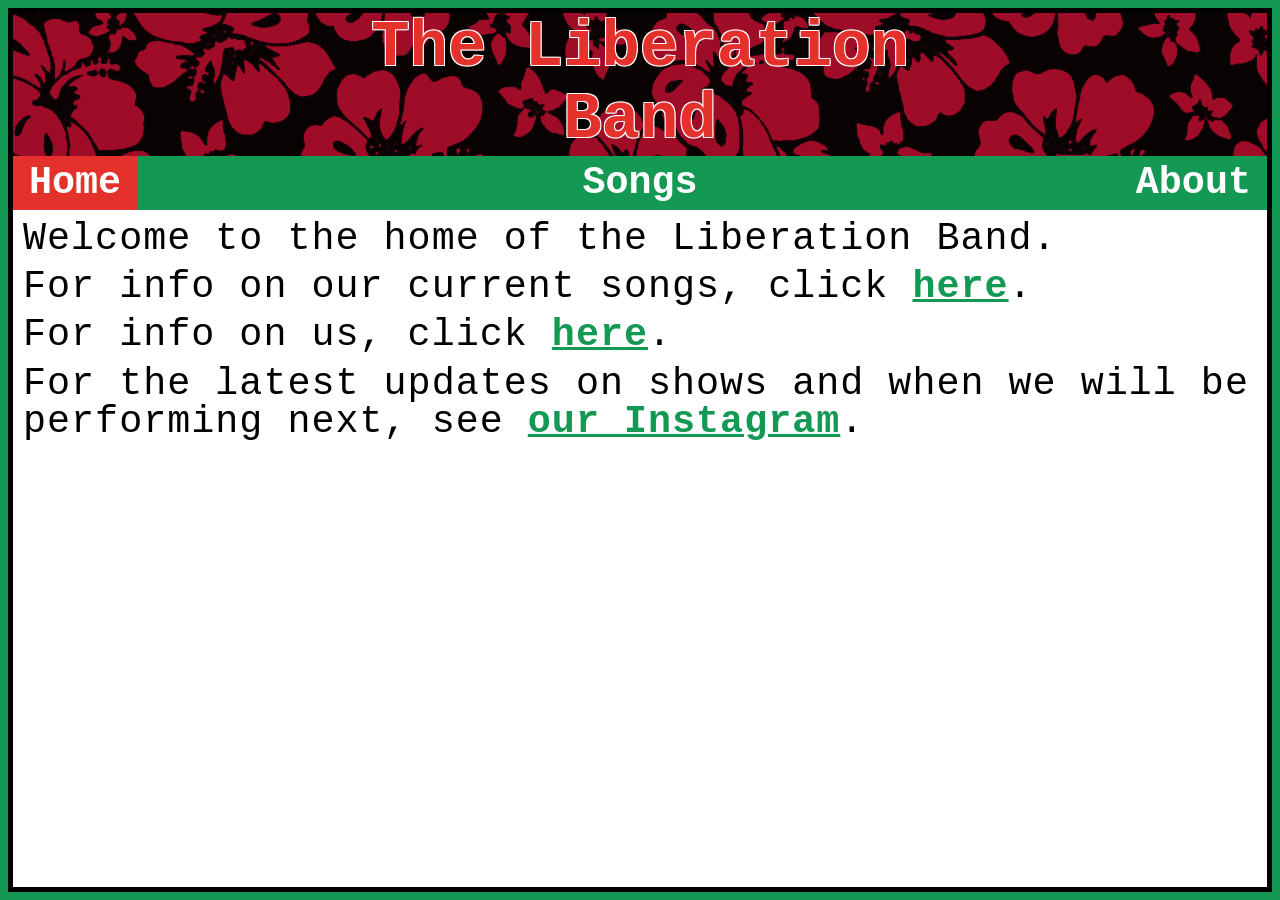
<file: index.html>
<html lang="en">
  <head>
    <meta name="viewport" content="width=device-width, initial-scale=1.0">
    <title>The Liberation Band</title>
    <link href="styles/style.css" rel="stylesheet" type="text/css">
  </head>
  <body>
    <div class="top-container">
      <img id="bannerImg" src="images/banner2.png" alt="banner image" width="100%;">
      <div class="centered"><b>The Liberation Band</b></div>
    </div>
     <div class="topnav">
      <a class="active" href="index.html">Home</a>
      <div class="topnav-centered">
        <a href="songs.html">Songs</a>
      </div>
      <div class="topnav-right">
        <a href="about.html">About</a>
      </div>
    </div>
      <p>Welcome to the home of the Liberation Band.</p>
      <p>For info on our current songs, click <a href="songs.html">here</a>.</p>
      <p>For info on us, click <a href="about.html">here</a>.</p>
      <p>For the latest updates on shows and when we will be performing next, see <a href="https://www.instagram.com/theliberationband/">our Instagram</a>.</p>
  </body>
</html>
</file>
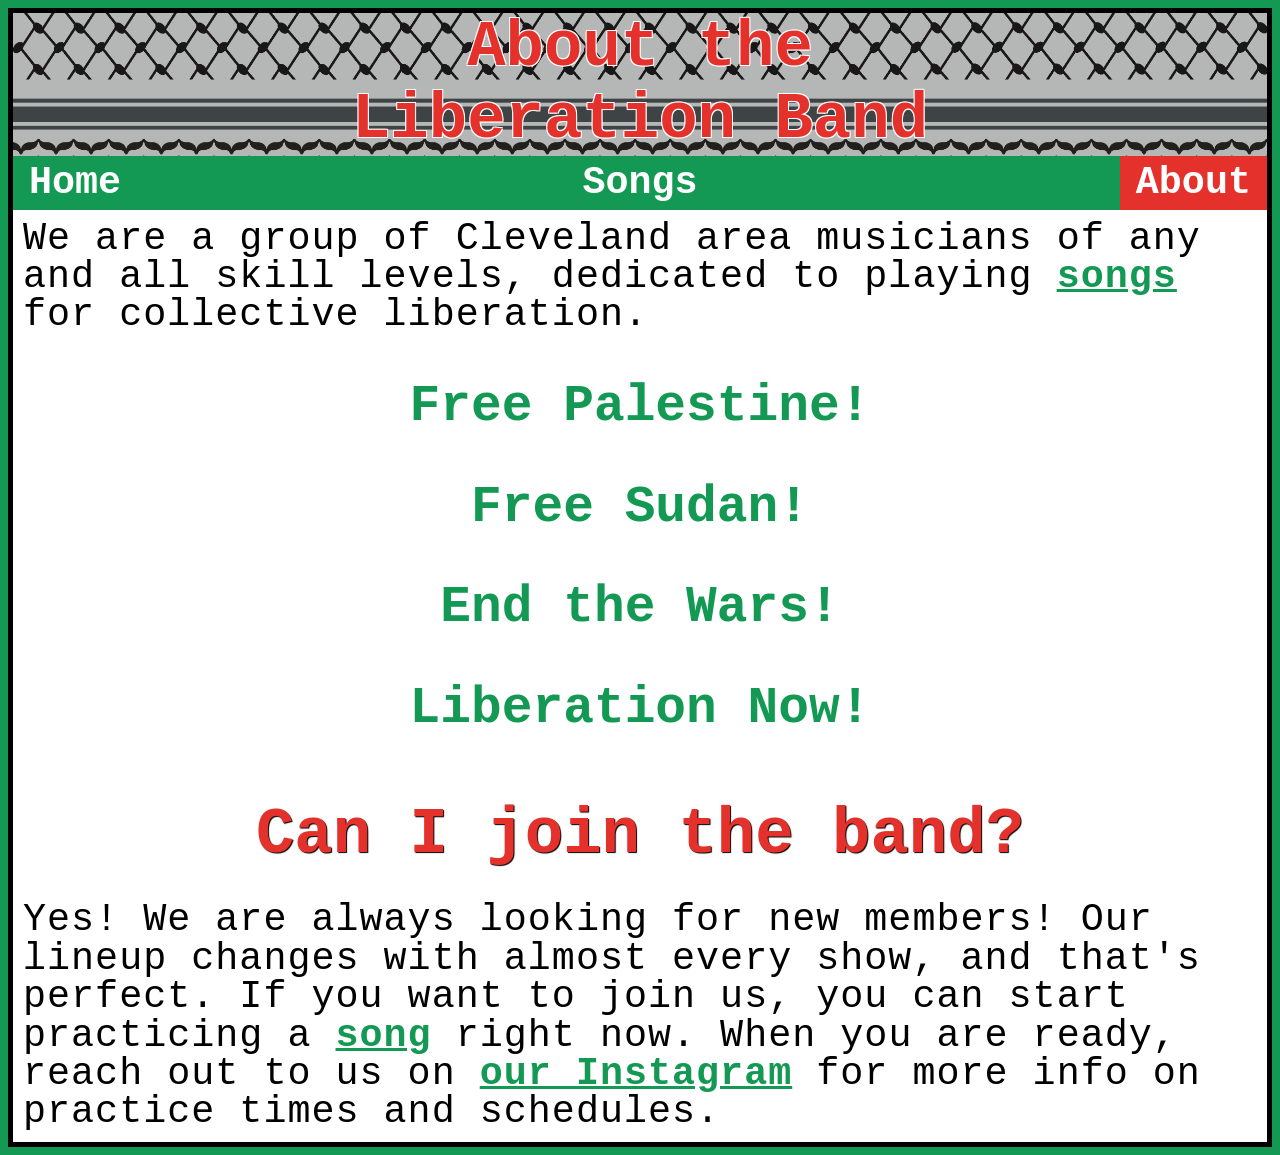
<file: about.html>
<html lang="en">
  <head>
    <meta name="viewport" content="width=device-width, initial-scale=1.0">
    <title>About the Liberation Band</title>
    <link href="styles/style.css" rel="stylesheet" type="text/css">
  </head>
  <body>
    <div class="top-container">
      <img id="bannerImg" src="images/banner3.png" alt="banner image" style="width:100%;">
      <div class="centered"><b>About the Liberation Band</b></div>
    </div>
     <div class="topnav">
      <a href="index.html">Home</a>
      <div class="topnav-centered">
        <a href="songs.html">Songs</a>
      </div>
      <div class="topnav-right">
        <a class="active" href="about.html">About</a>
      </div>
    </div>
      <p>We are a group of Cleveland area musicians of any and all skill levels, dedicated to playing <a href="songs.html">songs</a> for collective liberation.</p>
    <h2>Free Palestine!</h2>
    <h2>Free Sudan!</h2>
    <h2>End the Wars!</h2>
    <h2>Liberation Now!</h2>
    <h1>Can I join the band?</h1>
      <p>Yes! We are always looking for new members! Our lineup changes with almost every show, and that's perfect. If you want to join us, you can start practicing a <a href="songs.html">song</a> right now. When you are ready, reach out to us on <a href="https://www.instagram.com/theliberationband/">our Instagram</a> for more info on practice times and schedules.
  </body>
</html>
</file>
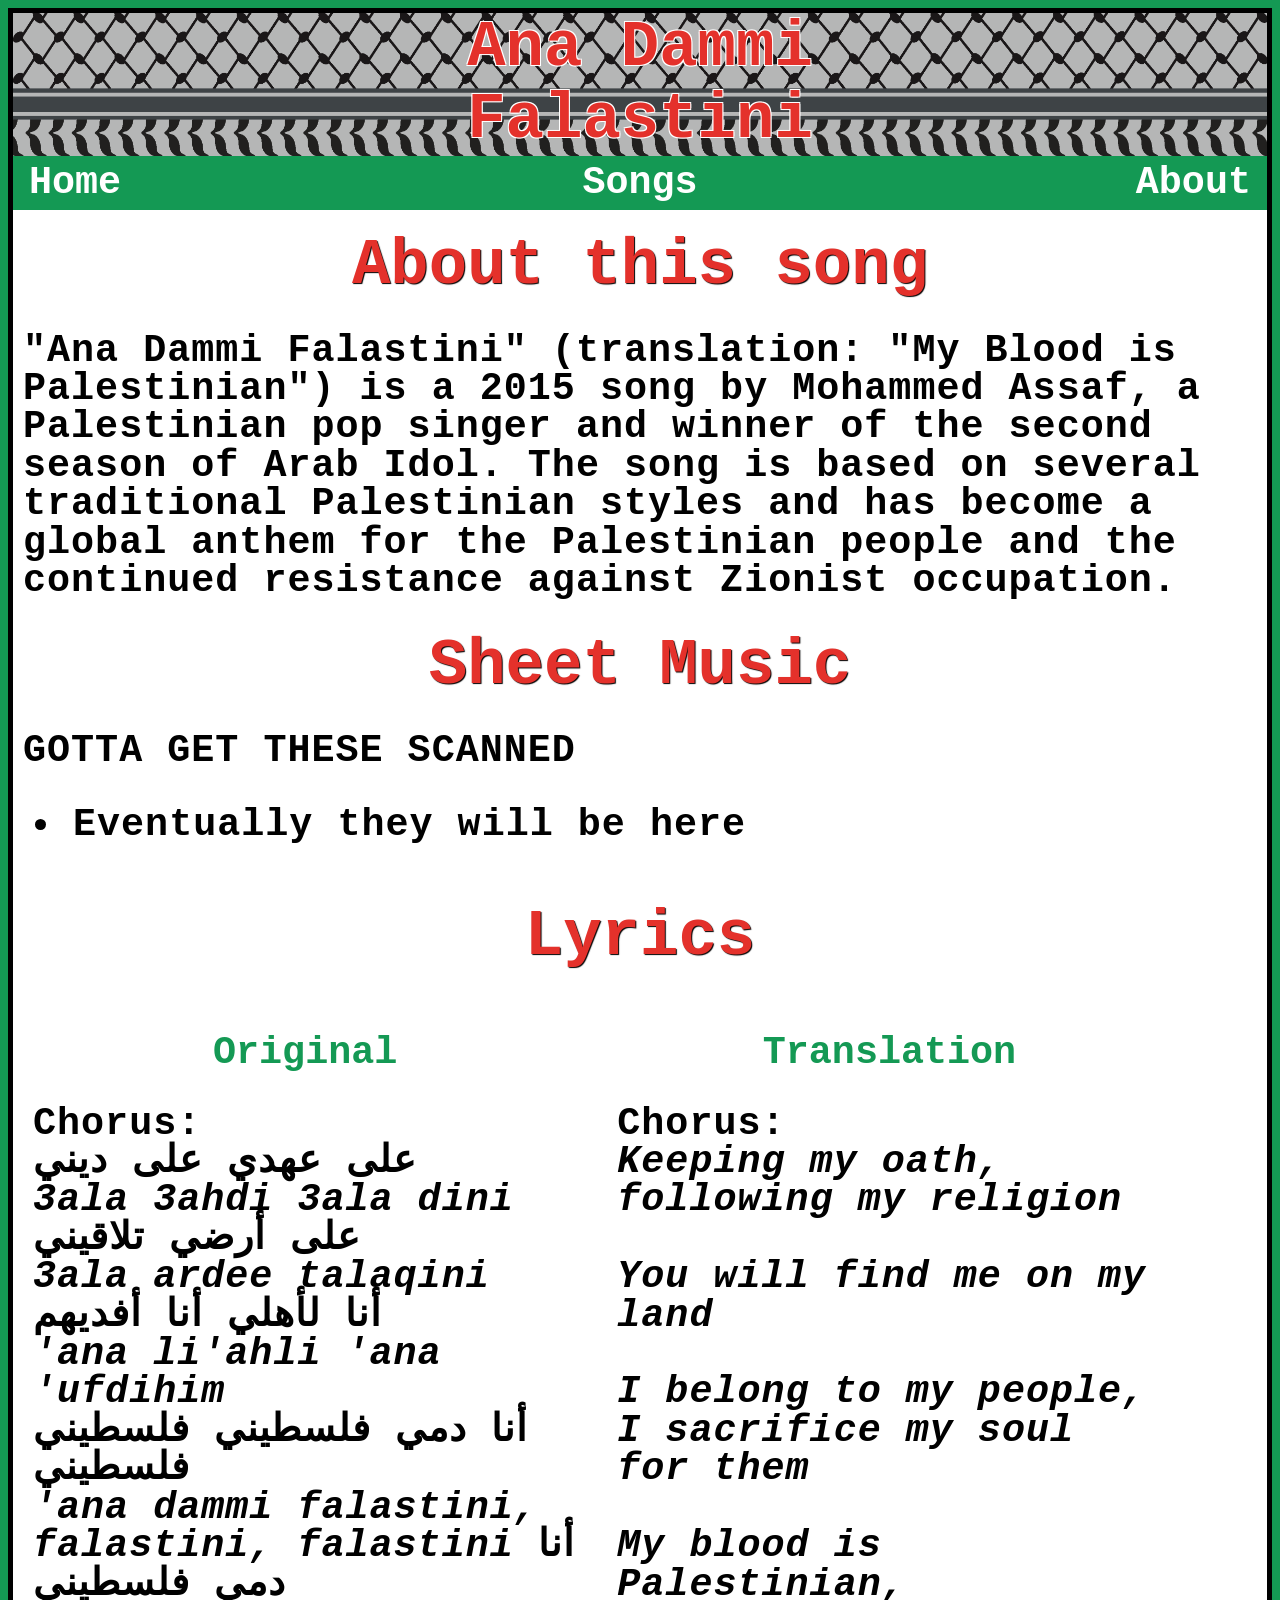
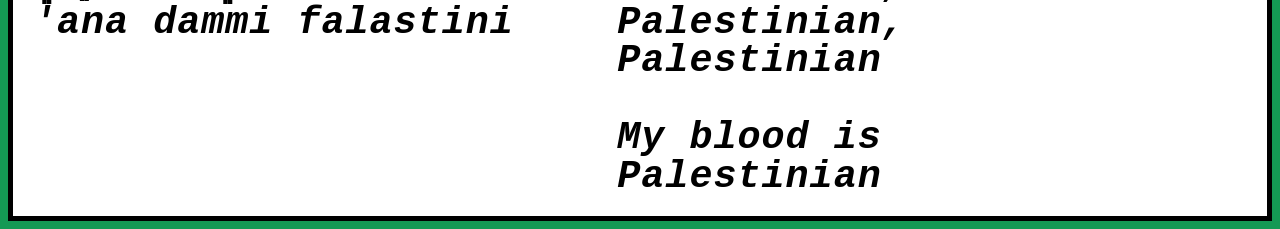
<file: ana_dammi_falastini.html>
<html lang="en">
  <head>
    <meta name="viewport" content="width=device-width, initial-scale=1.0">
    <title>Ana Dammi Falastini</title>
    <link href="styles/style.css" rel="stylesheet" type="text/css">
  </head> 
  <body>
    <div class="top-container">
      <img id="bannerImg" src="images/banner1.png" alt="banner image" width="100%;">
      <div class="centered"><b>Ana Dammi Falastini</b></div>
    </div>
    <div class="topnav" style="position: sticky;">
      <a href="index.html">Home</a>
      <div class="topnav-centered">
        <a href="songs.html">Songs</a>
      </div>
      <div class="topnav-right">
        <a href="about.html">About</a>
      </div>
    </div>
    <h1>About this song</h1>
    <p><b>"Ana Dammi Falastini" (translation: "My Blood is Palestinian") is a 2015 song by Mohammed Assaf, a Palestinian pop singer and winner of the second season of Arab Idol. The song is based on several traditional Palestinian styles and has become a global anthem for the Palestinian people and the continued resistance against Zionist occupation.</p>
    <h1>Sheet Music</h1>
    <p>GOTTA GET THESE SCANNED</a></p>
    <ul>
      <li>Eventually they will be here</li>
    </ul>
    <h1>Lyrics</h1>
    <div class="row">
      <div class="column" style="background-color:#FFFFFF;">
        <h2 style="font-size:3vw; line-height: 1">Original</h2>
        <p style="font-size:3vw; line-height: 1"><b>Chorus:</b><br>
        على عهدي على ديني<br>
        <i>3ala 3ahdi 3ala dini</i><br>
        على أرضي تلاقيني<br>
        <i>3ala ardee talaqini</i><br>
        أنا لأهلي أنا أفديهم<br>
        <i>'ana li'ahli 'ana 'ufdihim</i><br> 
        أنا دمي فلسطيني فلسطيني فلسطيني<br>
        <i>'ana dammi falastini, falastini, falastini</i>
        أنا دمي فلسطيني<br>
        <i>'ana dammi falastini</i>
        </p>
      </div>
      <div class="column" style="background-color:#FFFFFF;">
        <h2 style="font-size:3vw; line-height: 1">Translation</h2>
        <p style="font-size:3vw; line-height: 1"><b>Chorus:</b><br>
        <i>Keeping my oath, following my religion<br>
        <br>
        You will find me on my land<br>
        <br>
        I belong to my people, I sacrifice my soul for them<br>
        <br>
        My blood is Palestinian, Palestinian, Palestinian<br>
        <br>
        My blood is Palestinian<br>
        </p>
      </div>
    </div>
  </body>
</html>
</file>
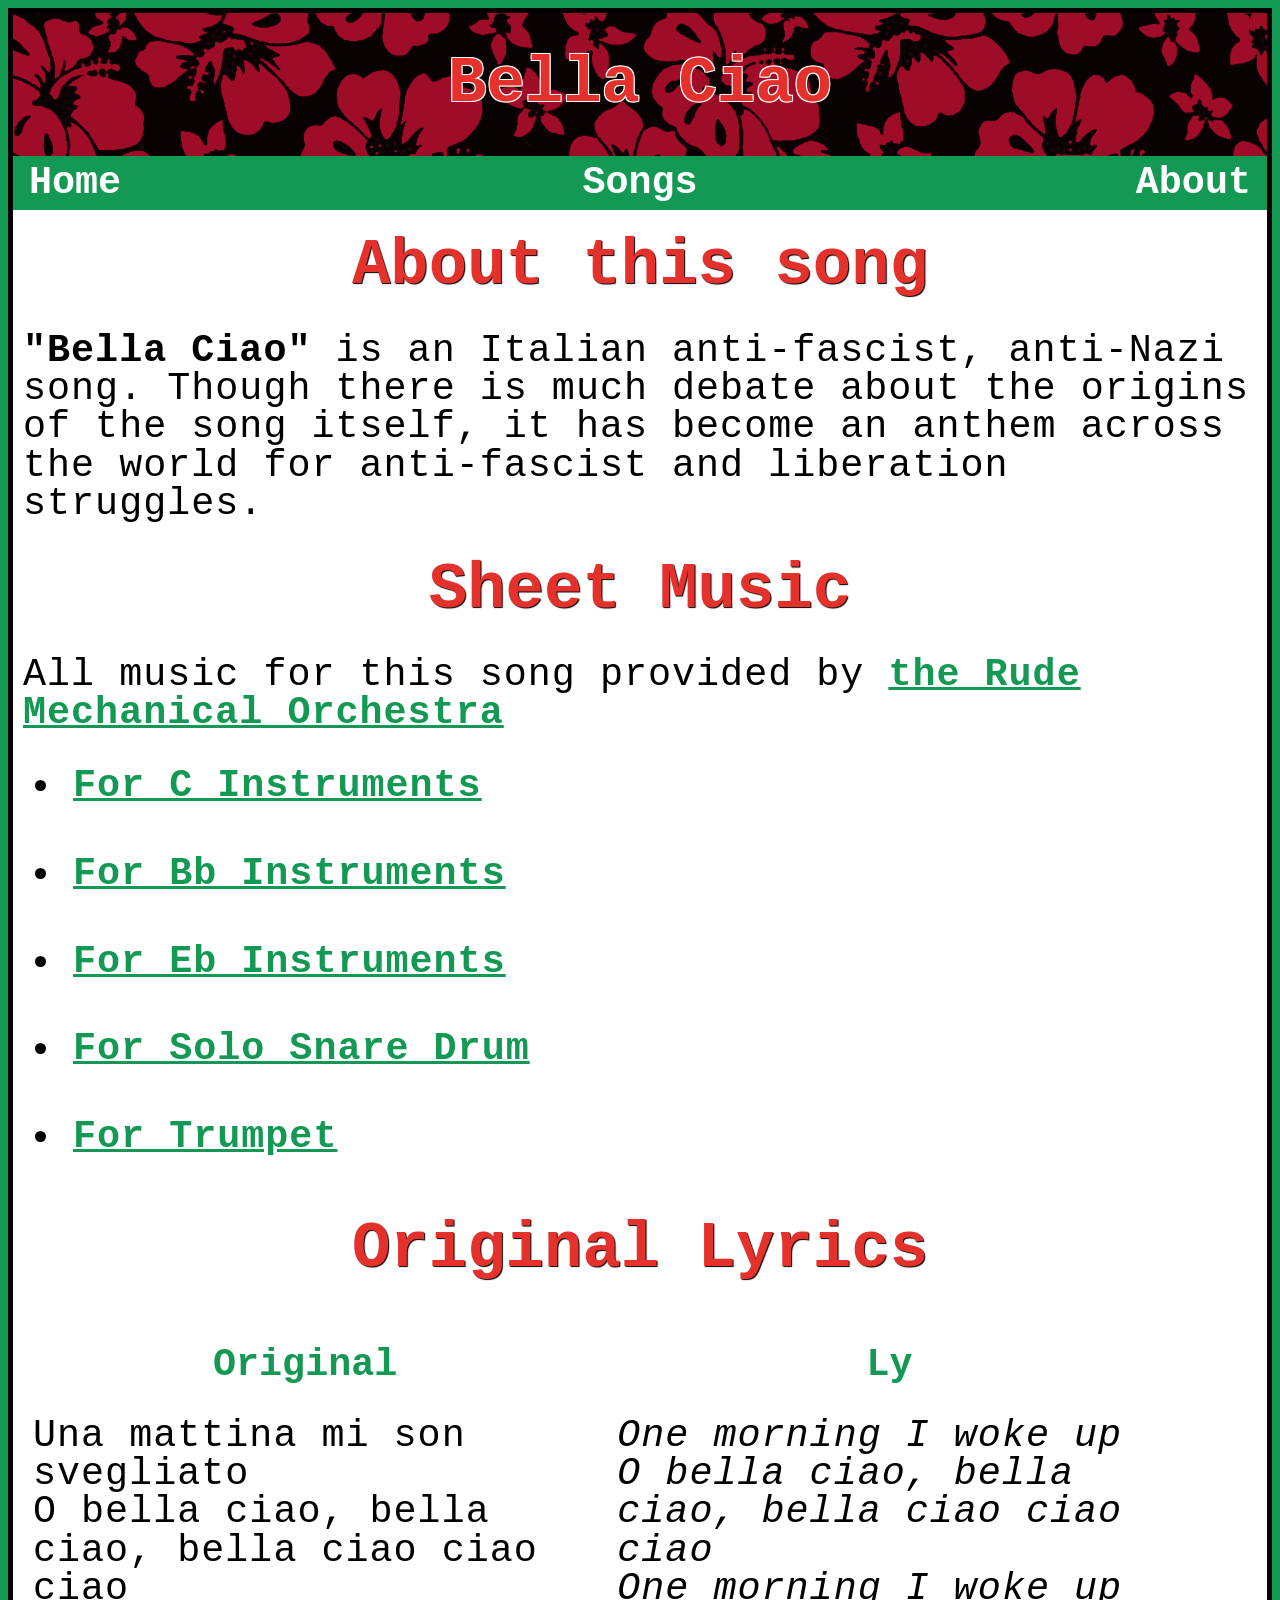
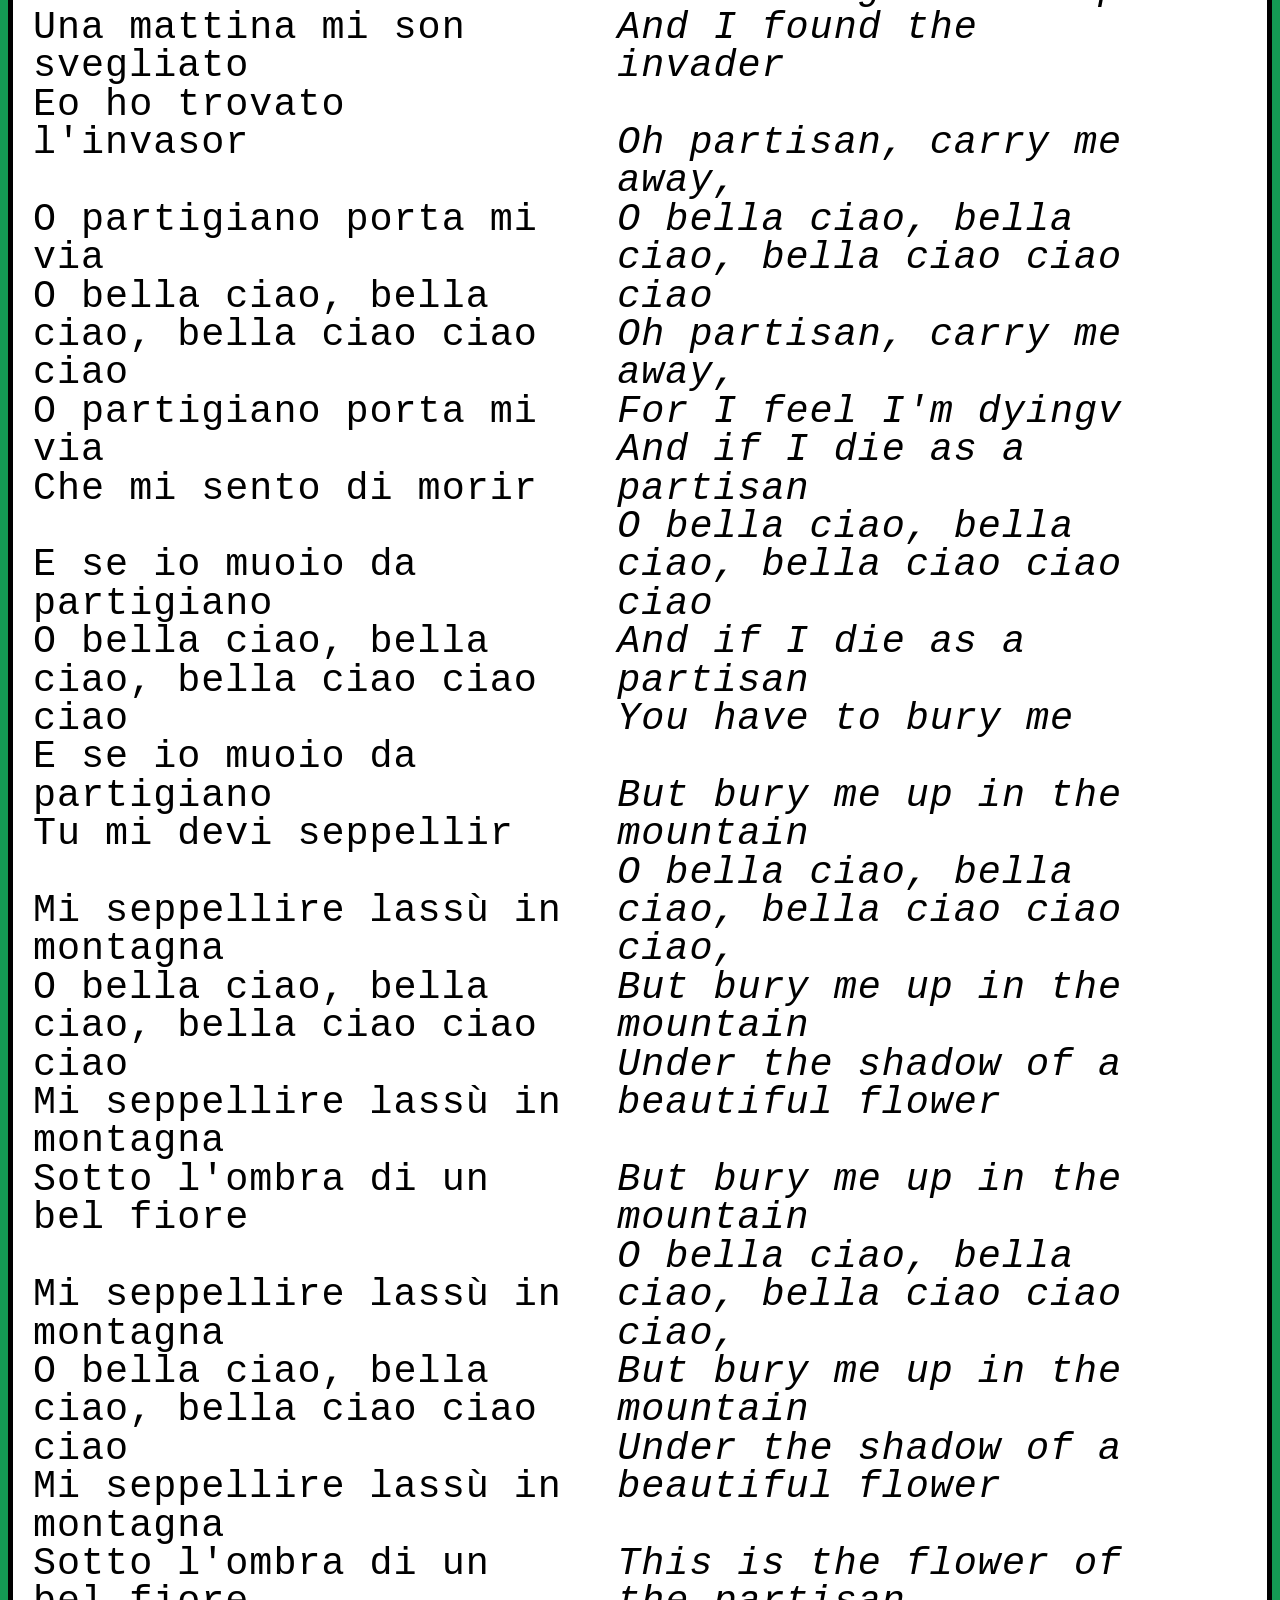
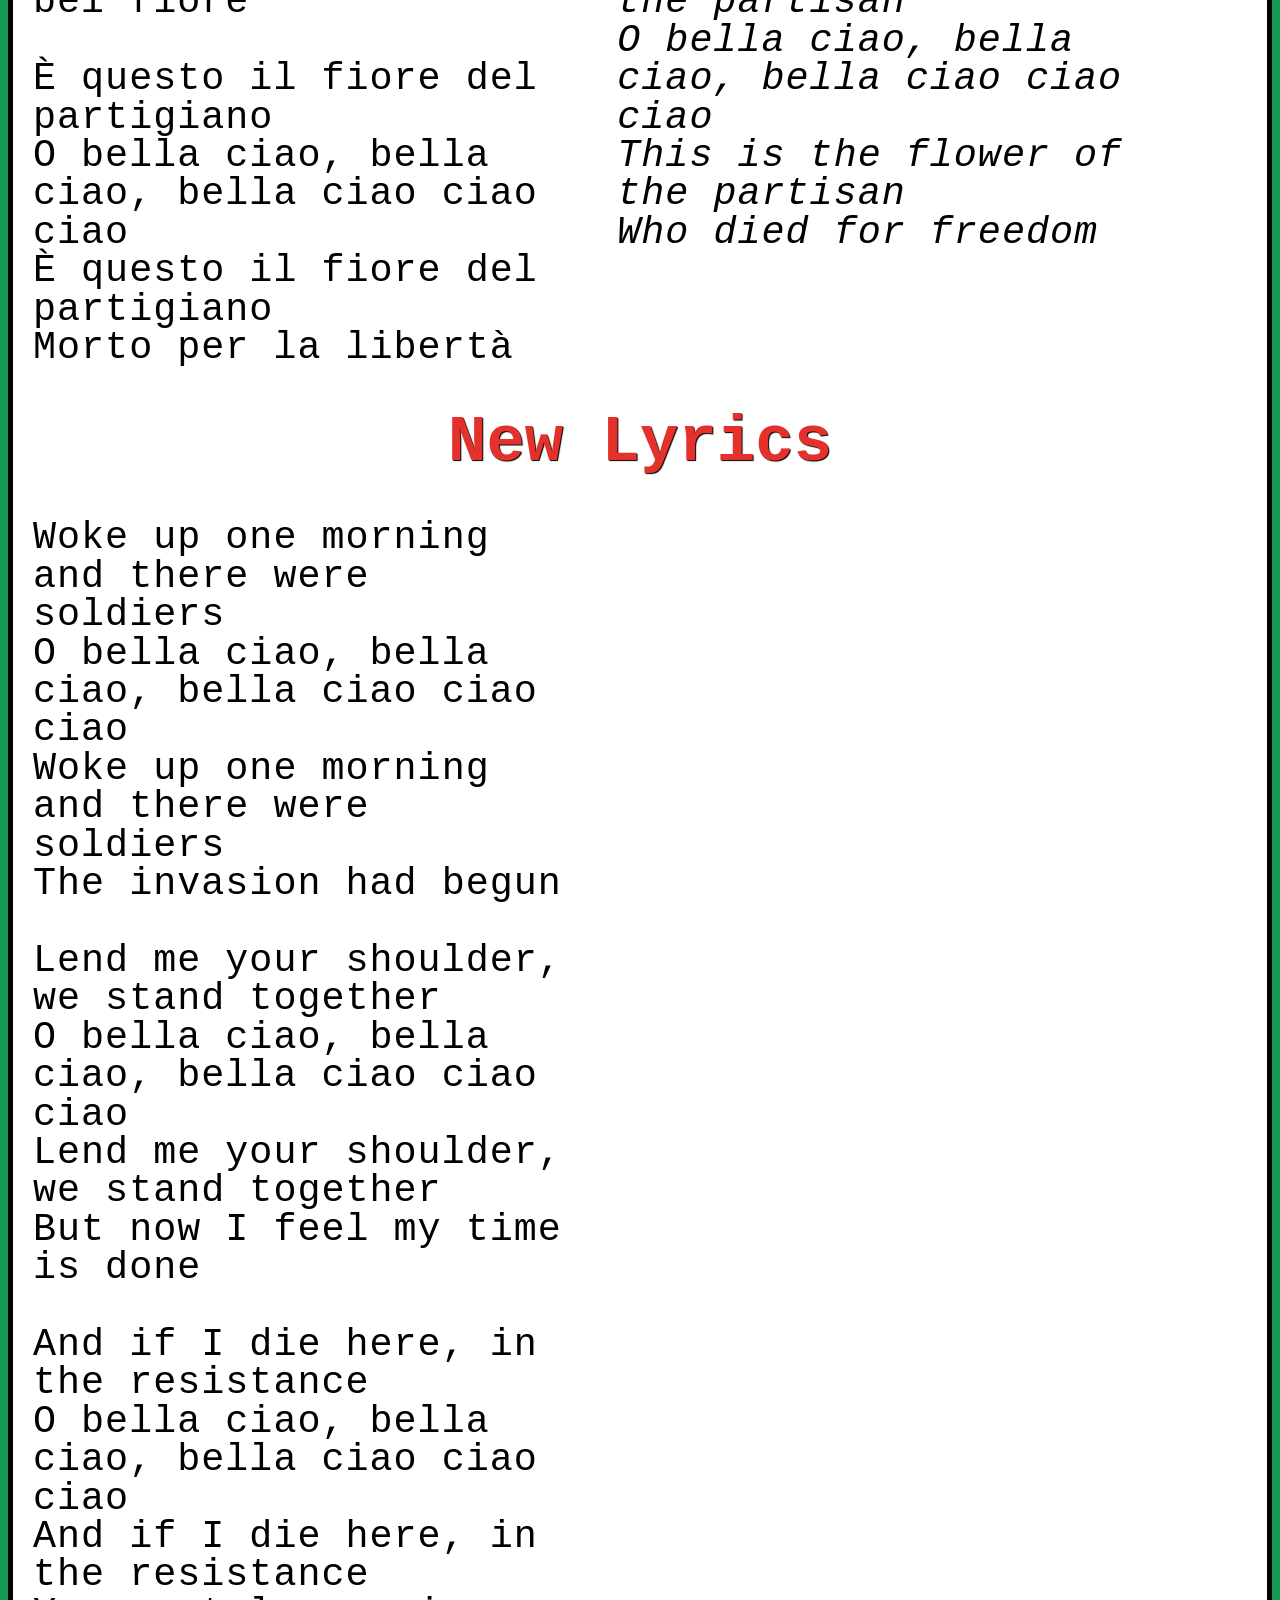
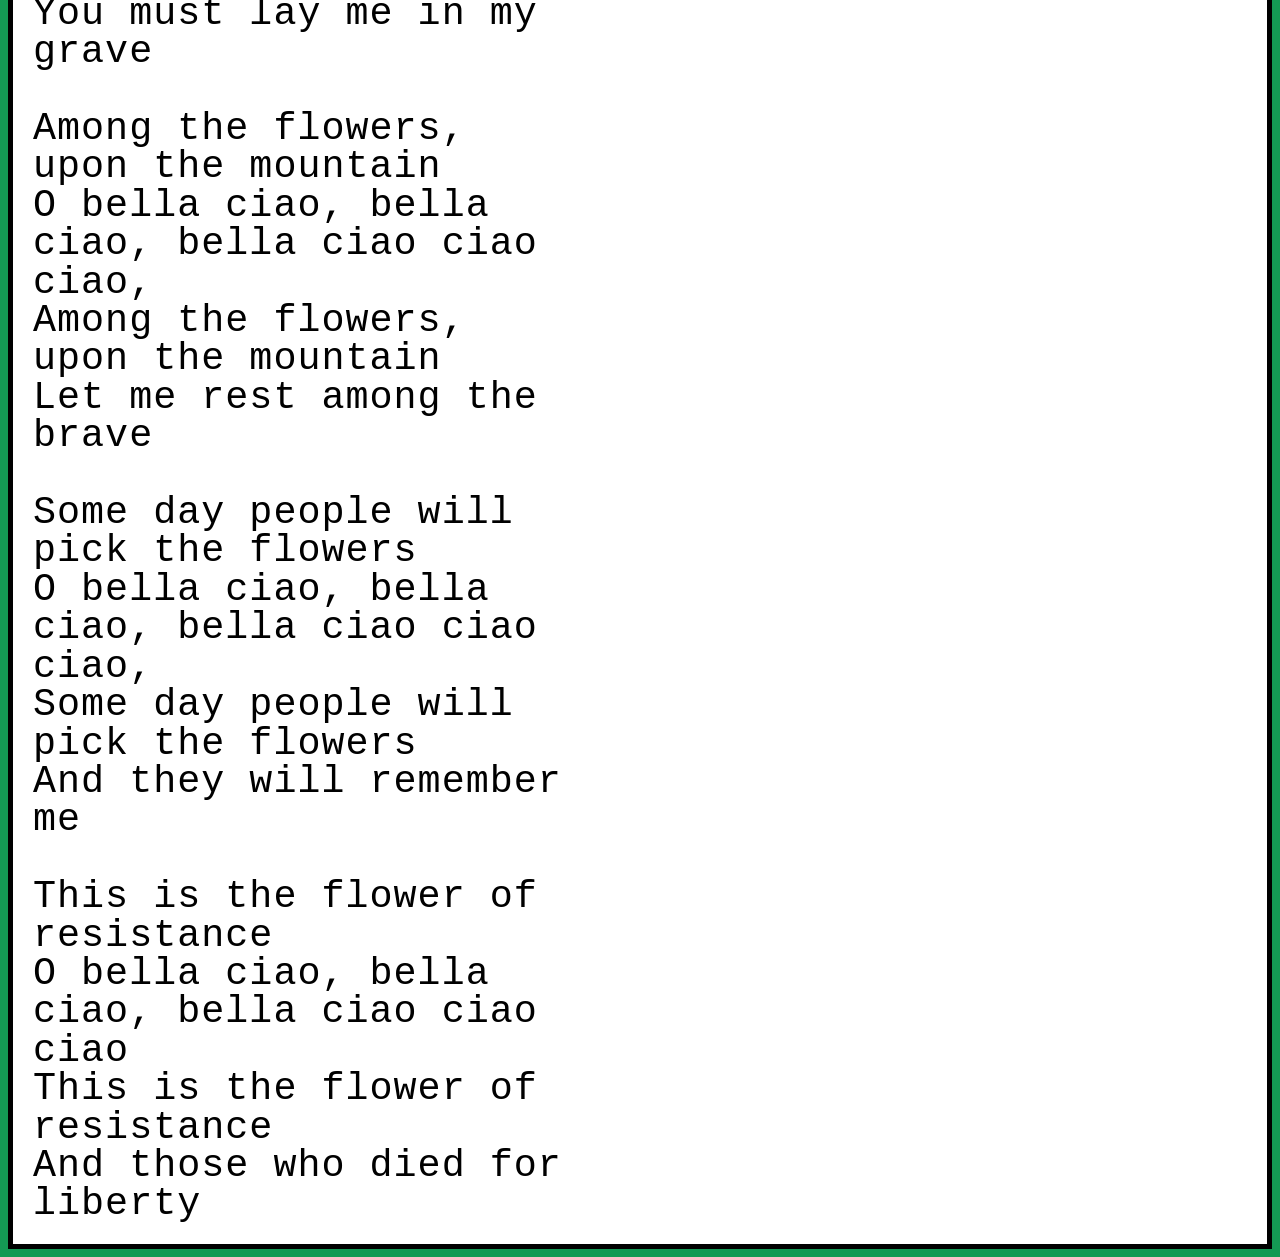
<file: bella_ciao.html>
<html lang="en">
  <head>
    <meta name="viewport" content="width=device-width, initial-scale=1.0">
    <title>Bella Ciao</title>
    <link href="styles/style.css" rel="stylesheet" type="text/css">
  </head> 
  <body>
    <div class="top-container">
      <img id="bannerImg" src="images/banner2.png" alt="banner image" width="100%;">
      <div class="centered"><b>Bella Ciao</b></div>
    </div>
    <div class="topnav">
      <a href="index.html">Home</a>
      <div class="topnav-centered">
        <a href="songs.html">Songs</a>
      </div>
      <div class="topnav-right">
        <a href="about.html">About</a>
      </div>
    </div>
    <h1>About this song</h1>
    <p><b>"Bella Ciao"</b> is an Italian anti-fascist, anti-Nazi song. Though there is much debate about the origins of the song itself, it has become an anthem across the world for anti-fascist and liberation struggles.</p>
    <h1>Sheet Music</h1>
    <p>All music for this song provided by <a href="https://rudemechanicalorchestra.org/music/bella-ciao/"> the Rude Mechanical Orchestra</a></p>
    <ul>
      <li><a href="songs/bellac.pdf">For C Instruments</a></li>
      <li><a href="songs/bellabb.pdf">For Bb Instruments</a></li>
      <li><a href="songs/bellaeb.pdf">For Eb Instruments</a></li>
      <li><a href="songs/bellasnaresolo.pdf">For Solo Snare Drum</a></li>
      <li><a href="songs/bctrudm.pdf">For Trumpet</a></li>
    </ul>
    <h1>Original Lyrics</h1>
    <div class="row">
      <div class="column" style="background-color:#FFFFFF;">
        <h2 style="font-size:3vw; line-height: 1">Original</h2>
        <p style="font-size:3vw; line-height: 1">Una mattina mi son svegliato<br>
          O bella ciao, bella ciao, bella ciao ciao ciao<br>
          Una mattina mi son svegliato<br>
          Eo ho trovato l'invasor<br>
          <br>
          O partigiano porta mi via<br>
          O bella ciao, bella ciao, bella ciao ciao ciao<br>
          O partigiano porta mi via<br>
          Che mi sento di morir<br>
          <br>
          E se io muoio da partigiano<br>
          O bella ciao, bella ciao, bella ciao ciao ciao<br>
          E se io muoio da partigiano<br>
          Tu mi devi seppellir<br>
          <br>
          Mi seppellire lassù in montagna<br>
          O bella ciao, bella ciao, bella ciao ciao ciao<br>
          Mi seppellire lassù in montagna<br>
          Sotto l'ombra di un bel fiore<br>
          <br>
          Mi seppellire lassù in montagna<br>
          O bella ciao, bella ciao, bella ciao ciao ciao<br>
          Mi seppellire lassù in montagna<br>
          Sotto l'ombra di un bel fiore<br>
          <br>
          È questo il fiore del partigiano<br>
          O bella ciao, bella ciao, bella ciao ciao ciao<br>
          È questo il fiore del partigiano<br>
          Morto per la libertà<br>
        </p>
      </div>
      <div class="column" style="background-color:#FFFFFF;">
        <h2 style="font-size:3vw; line-height: 1">Ly</h2>
        <p style="font-size:3vw; line-height: 1"><i>One morning I woke up<br>
          O bella ciao, bella ciao, bella ciao ciao ciao<br>
          One morning I woke up<br>
          And I found the invader<br>
          <br>
          Oh partisan, carry me away,<br>
          O bella ciao, bella ciao, bella ciao ciao ciao<br>
          Oh partisan, carry me away,<br>
          For I feel I'm dyingv
          <br>
          And if I die as a partisan<br>
          O bella ciao, bella ciao, bella ciao ciao ciao<br>
          And if I die as a partisan<br>
          You have to bury me<br>
          <br>
          But bury me up in the mountain<br>
          O bella ciao, bella ciao, bella ciao ciao ciao,<br>
          But bury me up in the mountain<br>
          Under the shadow of a beautiful flower<br>
          <br>
          But bury me up in the mountain<br>
          O bella ciao, bella ciao, bella ciao ciao ciao,<br>
          But bury me up in the mountain<br>
          Under the shadow of a beautiful flower<br>
          <br>
          This is the flower of the partisan<br>
          O bella ciao, bella ciao, bella ciao ciao ciao<br>
          This is the flower of the partisan<br>
          Who died for freedom</i><br>
         </p>
      </div>
    </div>
    <h1>New Lyrics</h1>
    <div class="row">
      <div class="column" style="background-color:#FFFFFF;">
        <p style="font-size:3vw; line-height: 1">Woke up one morning and there were soldiers<br>
          O bella ciao, bella ciao, bella ciao ciao ciao<br>
          Woke up one morning and there were soldiers<br>
          The invasion had begun<br>
          <br>
          Lend me your shoulder, we stand together<br>
          O bella ciao, bella ciao, bella ciao ciao ciao<br>
          Lend me your shoulder, we stand together<br>
          But now I feel my time is done<br>
          <br>
          And if I die here, in the resistance<br>
          O bella ciao, bella ciao, bella ciao ciao ciao<br>
          And if I die here, in the resistance<br>
          You must lay me in my grave<br>
          <br>
          Among the flowers, upon the mountain<br>
          O bella ciao, bella ciao, bella ciao ciao ciao,<br>
          Among the flowers, upon the mountain<br>
          Let me rest among the brave<br>
          <br>
          Some day people will pick the flowers<br>
          O bella ciao, bella ciao, bella ciao ciao ciao,<br>
          Some day people will pick the flowers<br>
          And they will remember me<br>
          <br>
          This is the flower of resistance<br>
          O bella ciao, bella ciao, bella ciao ciao ciao<br>
          This is the flower of resistance<br>
          And those who died for liberty<br>
        </p>
      </div>
    </div>
  </body>
</html>
</file>
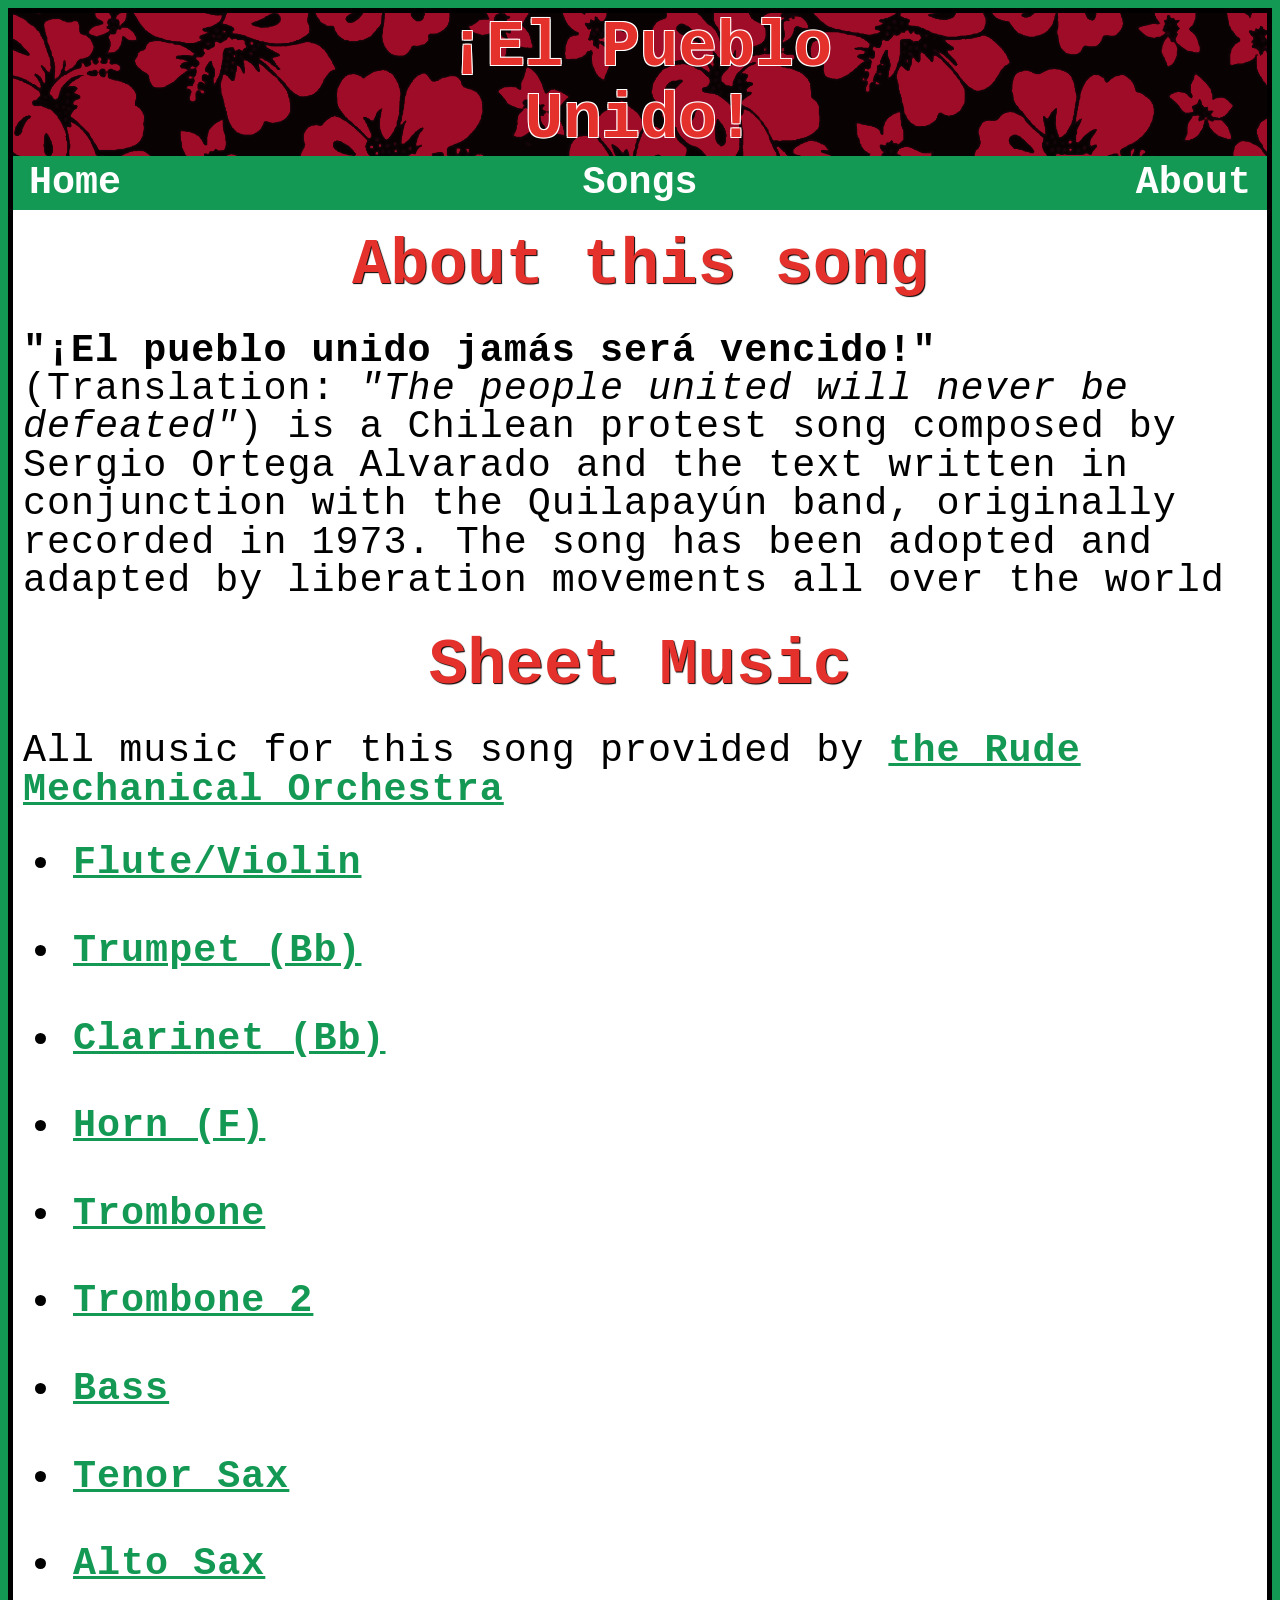
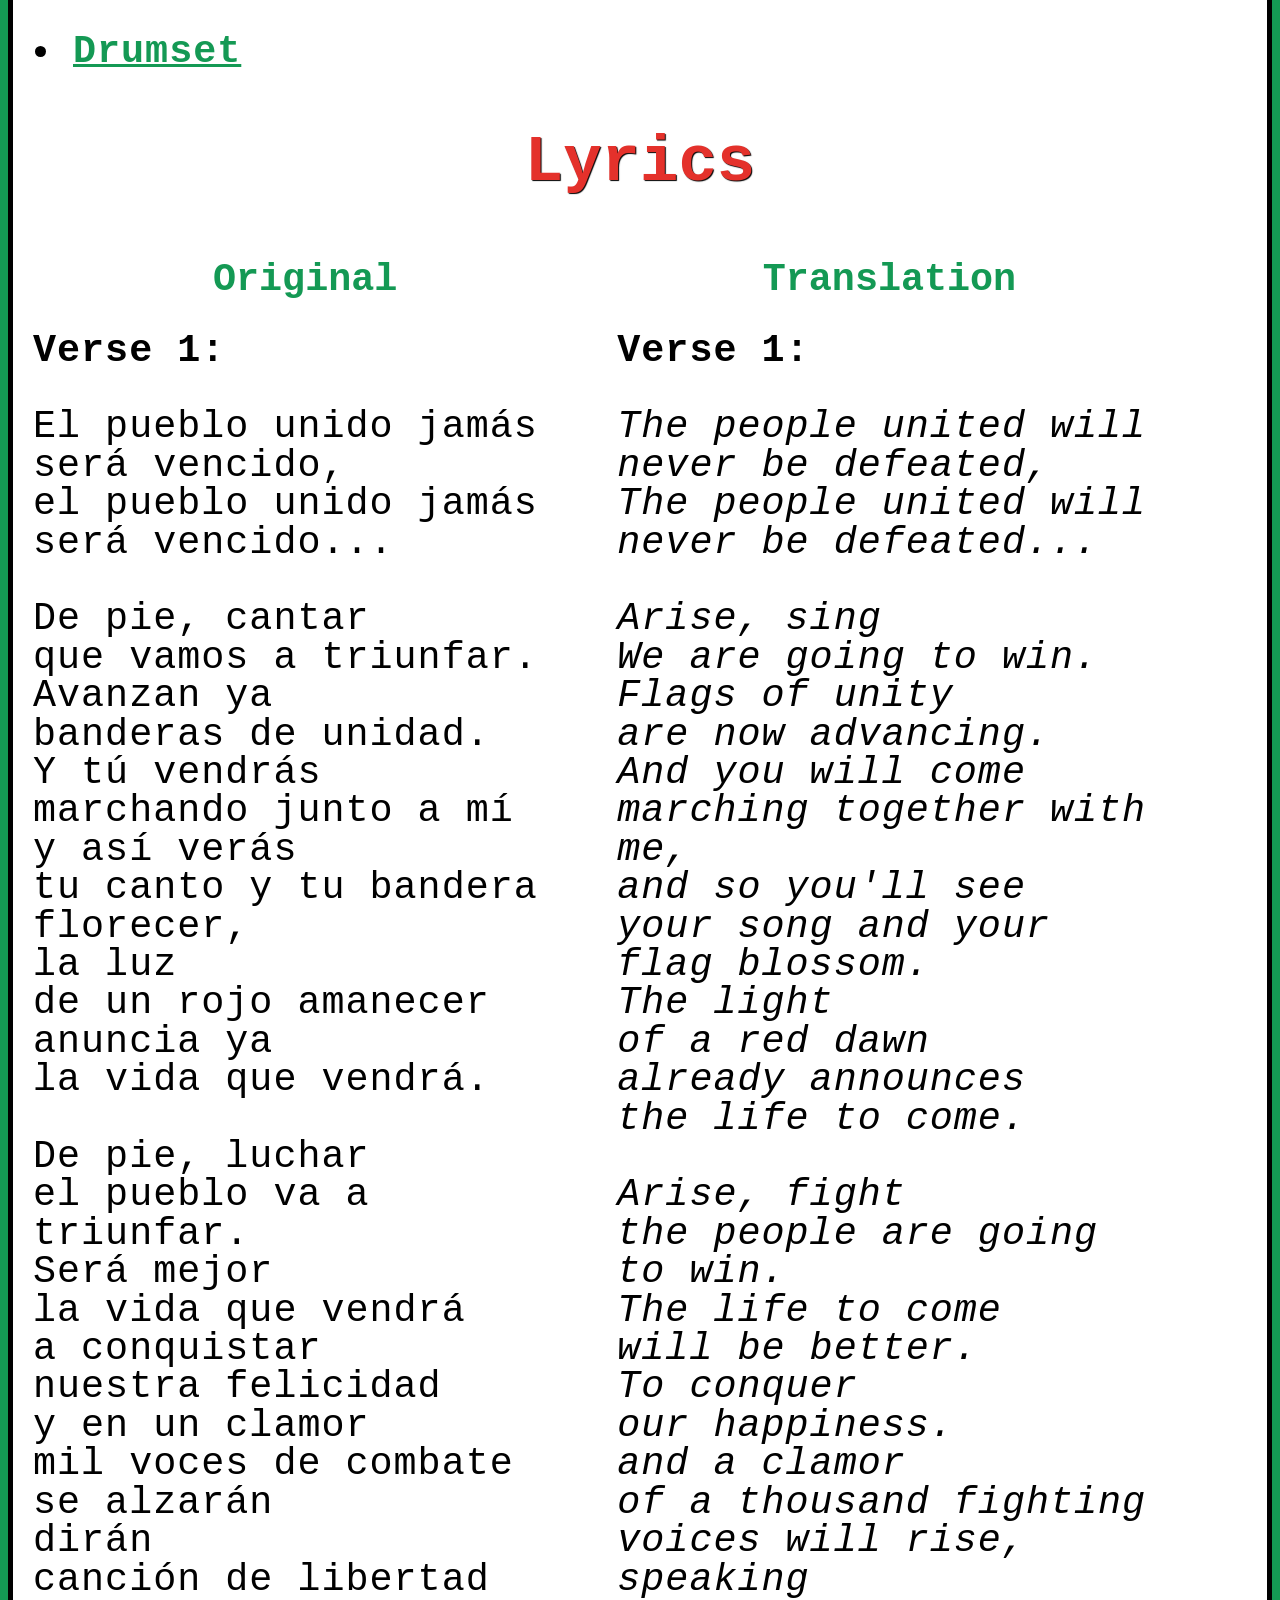
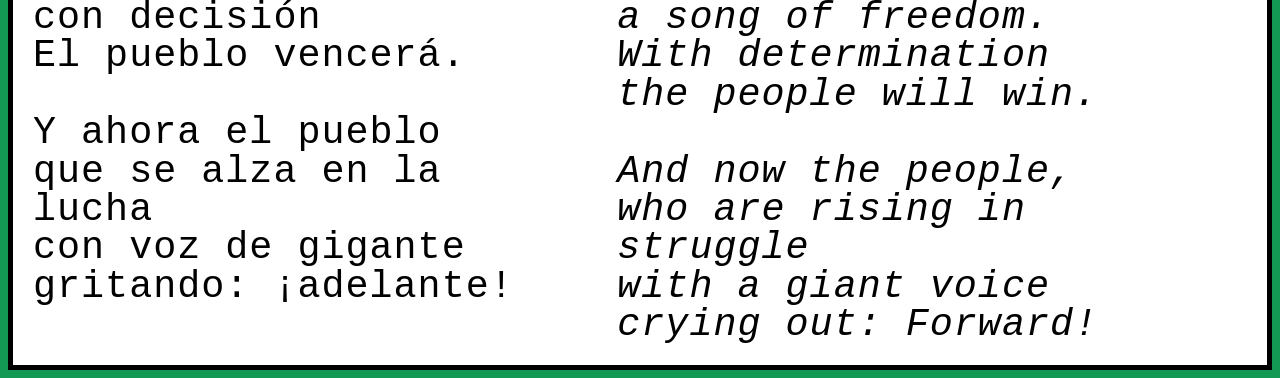
<file: el_pueblo_unido.html>
<html lang="en">
  <head>
    <meta name="viewport" content="width=device-width, initial-scale=1.0">
    <title>El Pueblo Unido</title>
    <link href="styles/style.css" rel="stylesheet" type="text/css">
  </head> 
  <body>
    <div class="top-container">
      <img id="bannerImg" src="images/banner2.png" alt="banner image" width="100%;">
      <div class="centered"><b>¡El Pueblo Unido!</b></div>
    </div>
    <div class="topnav" style="position: sticky;">
      <a href="index.html">Home</a>
      <div class="topnav-centered">
        <a href="songs.html">Songs</a>
      </div>
      <div class="topnav-right">
        <a href="about.html">About</a>
      </div>
    </div>
    <h1>About this song</h1>
    <p><b>"¡El pueblo unido jamás será vencido!"</b> (Translation: <i>"The people united will never be defeated"</i>) is a Chilean protest song composed by Sergio Ortega Alvarado and the text written in conjunction with the Quilapayún band, originally recorded in 1973. The song has been adopted and adapted by liberation movements all over the world</p>
    <h1>Sheet Music</h1>
    <p>All music for this song provided by <a href="https://rudemechanicalorchestra.org/music/el-pueblo-unido-classic/"> the Rude Mechanical Orchestra</a></p>
    <ul>
      <li><a href="songs/El-Pueblo-Unido-4.1-Flute.pdf">Flute/Violin</a></li>
      <li><a href="songs/El-Pueblo-Unido-4.1-Trumpet_in_Bb.pdf">Trumpet (Bb)</a></li>
      <li><a href="songs/El-Pueblo-Unido-4.1-Clarinet_in_Bb.pdf">Clarinet (Bb)</a></li>
      <li><a href="songs/El-Pueblo-Unido-4.1-Horn_in_F.pdf">Horn (F)</a></li>
      <li><a href="songs/El-Pueblo-Unido-4.1-Trombone.pdf">Trombone</a></li>
      <li><a href="songs/El-Pueblo-Unido-4.1-Trombone_2.pdf">Trombone 2</a></li>
      <li><a href="songs/El-Pueblo-Unido-4.1-Bass.pdf">Bass</a></li>
      <li><a href="songs/El-Pueblo-Unido-4.1-Tenor_Saxophone.pdf">Tenor Sax</a></li>
      <li><a href="songs/El-Pueblo-Unido-4.1-Alto_Saxophone.pdf">Alto Sax</a></li>
      <li><a href="songs/El-Pueblo-Unido-4.1-Drumset.pdf">Drumset</a></li>
    </ul>
    <h1>Lyrics</h1>
    <div class="row">
      <div class="column" style="background-color:#FFFFFF;">
        <h2 style="font-size:3vw; line-height: 1">Original</h2>
        <p style="font-size:3vw; line-height: 1"><b>Verse 1:</b><br>
          <br>
          El pueblo unido jamás será vencido,<br>
          el pueblo unido jamás será vencido...<br>
          <br>
          De pie, cantar<br>
          que vamos a triunfar.<br>
          Avanzan ya<br>
          banderas de unidad.<br>
          Y tú vendrás<br>
          marchando junto a mí<br>
          y así verás<br>
          tu canto y tu bandera florecer,<br>
          la luz<br>
          de un rojo amanecer<br>
          anuncia ya<br>
          la vida que vendrá.<br>
          <br>
          De pie, luchar<br>
          el pueblo va a triunfar.<br>
          Será mejor<br>
          la vida que vendrá<br>
          a conquistar<br>
          nuestra felicidad<br>
          y en un clamor<br>
          mil voces de combate se alzarán<br>
          dirán<br>
          canción de libertad<br>
          con decisión<br>
          El pueblo vencerá.<br>
          <br>
          Y ahora el pueblo<br>
          que se alza en la lucha<br>
          con voz de gigante<br>
          gritando: ¡adelante!<br>
        </p>
      </div>
      <div class="column" style="background-color:#FFFFFF;">
        <h2 style="font-size:3vw; line-height: 1">Translation</h2>
        <p style="font-size:3vw; line-height: 1"><b>Verse 1:</b><br>
          <br>
          <i>The people united will never be defeated,<br>
          The people united will never be defeated...<br>
          <br>
          Arise, sing<br>
          We are going to win.<br>
          Flags of unity<br>
          are now advancing.<br>
          And you will come<br>
          marching together with me,<br>
          and so you'll see<br>
          your song and your flag blossom.<br>
          The light<br>
          of a red dawn<br>
          already announces<br>
          the life to come.<br>
          <br>
          Arise, fight<br>
          the people are going to win.<br>
          The life to come<br>
          will be better.<br>
          To conquer<br>
          our happiness.<br>
          and a clamor<br>
          of a thousand fighting voices will rise,
          speaking<br>
          a song of freedom.<br>
          With determination<br>
          the people will win.<br>
          <br>
          And now the people,<br>
          who are rising in struggle<br>
          with a giant voice<br>
          crying out: Forward!</i><br>
         </p>
      </div>
    </div>
  </body>
</html>
</file>
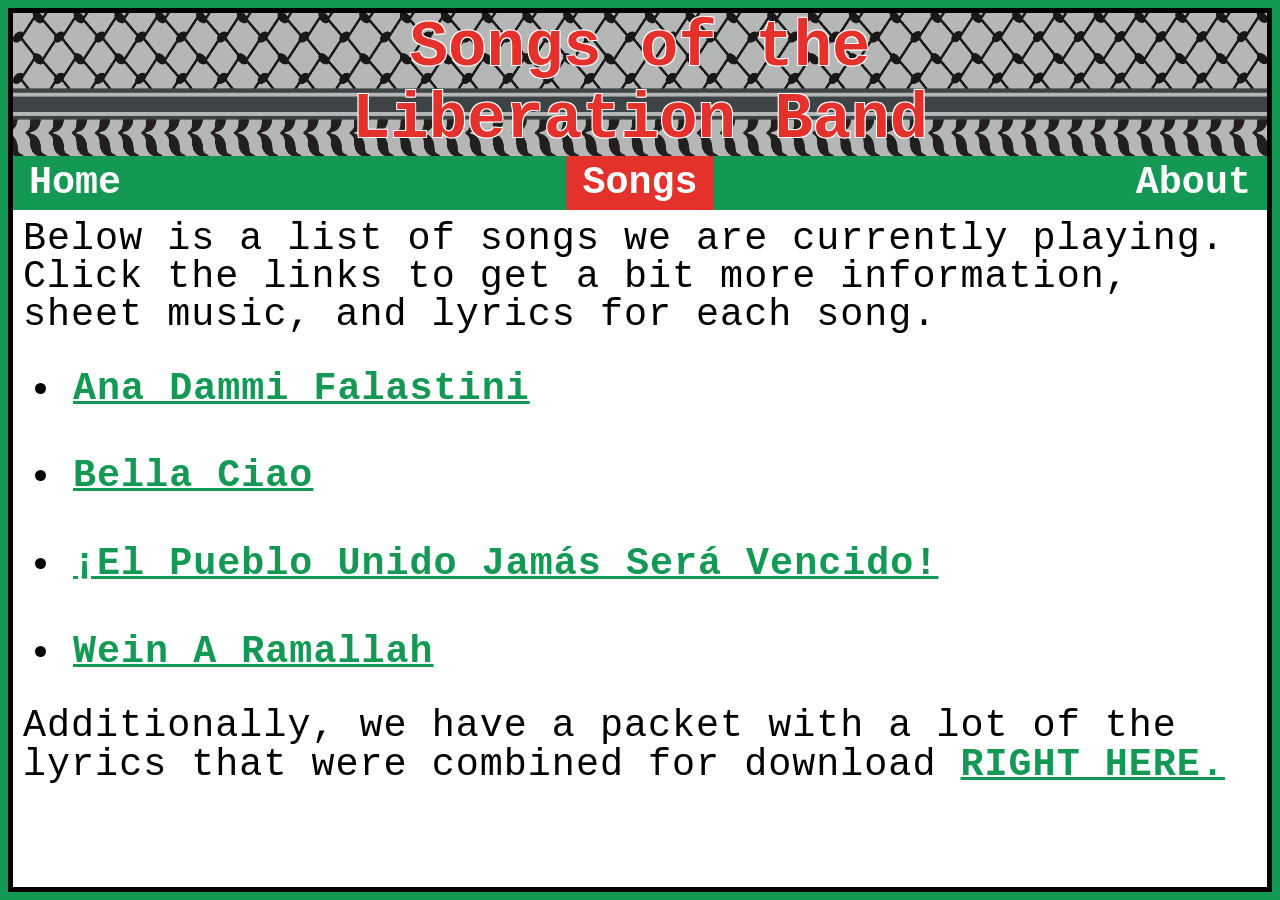
<file: songs.html>
<html lang="en">
  <head>
    <meta name="viewport" content="width=device-width, initial-scale=1.0">
    <title>Songs of the Liberation Band</title>
    <link href="styles/style.css" rel="stylesheet" type="text/css">
  </head>
  <body>
    <div class="top-container">
      <img id="bannerImg" src="images/banner1.png" alt="banner image" width="100%;">
      <div class="centered"><b>Songs of the Liberation Band</b></div>
    </div>
     <div class="topnav">
      <a href="index.html">Home</a>
      <div class="topnav-centered">
        <a class="active" href="songs.html">Songs</a>
      </div>
      <div class="topnav-right">
        <a href="about.html">About</a>
      </div>
    </div>
      <p>Below is a list of songs we are currently playing. Click the links to get a bit more information, sheet music, and lyrics for each song.</p>
      <ul>
        <li><a href="ana_dammi_falastini.html">Ana Dammi Falastini</a></li>
        <li><a href="bella_ciao.html">Bella Ciao</a></li>
        <li><a href="el_pueblo_unido.html">¡El Pueblo Unido Jamás Será Vencido!</a></li>
        <li><a href="wein_a_ramallah.html">Wein A Ramallah</a></li>
      </ul>
      <p>Additionally, we have a packet with a lot of the lyrics that were combined for download <a href="songs/Lyrics_Packet.docx">RIGHT HERE.</a></p>
  </body>
</html>
</file>
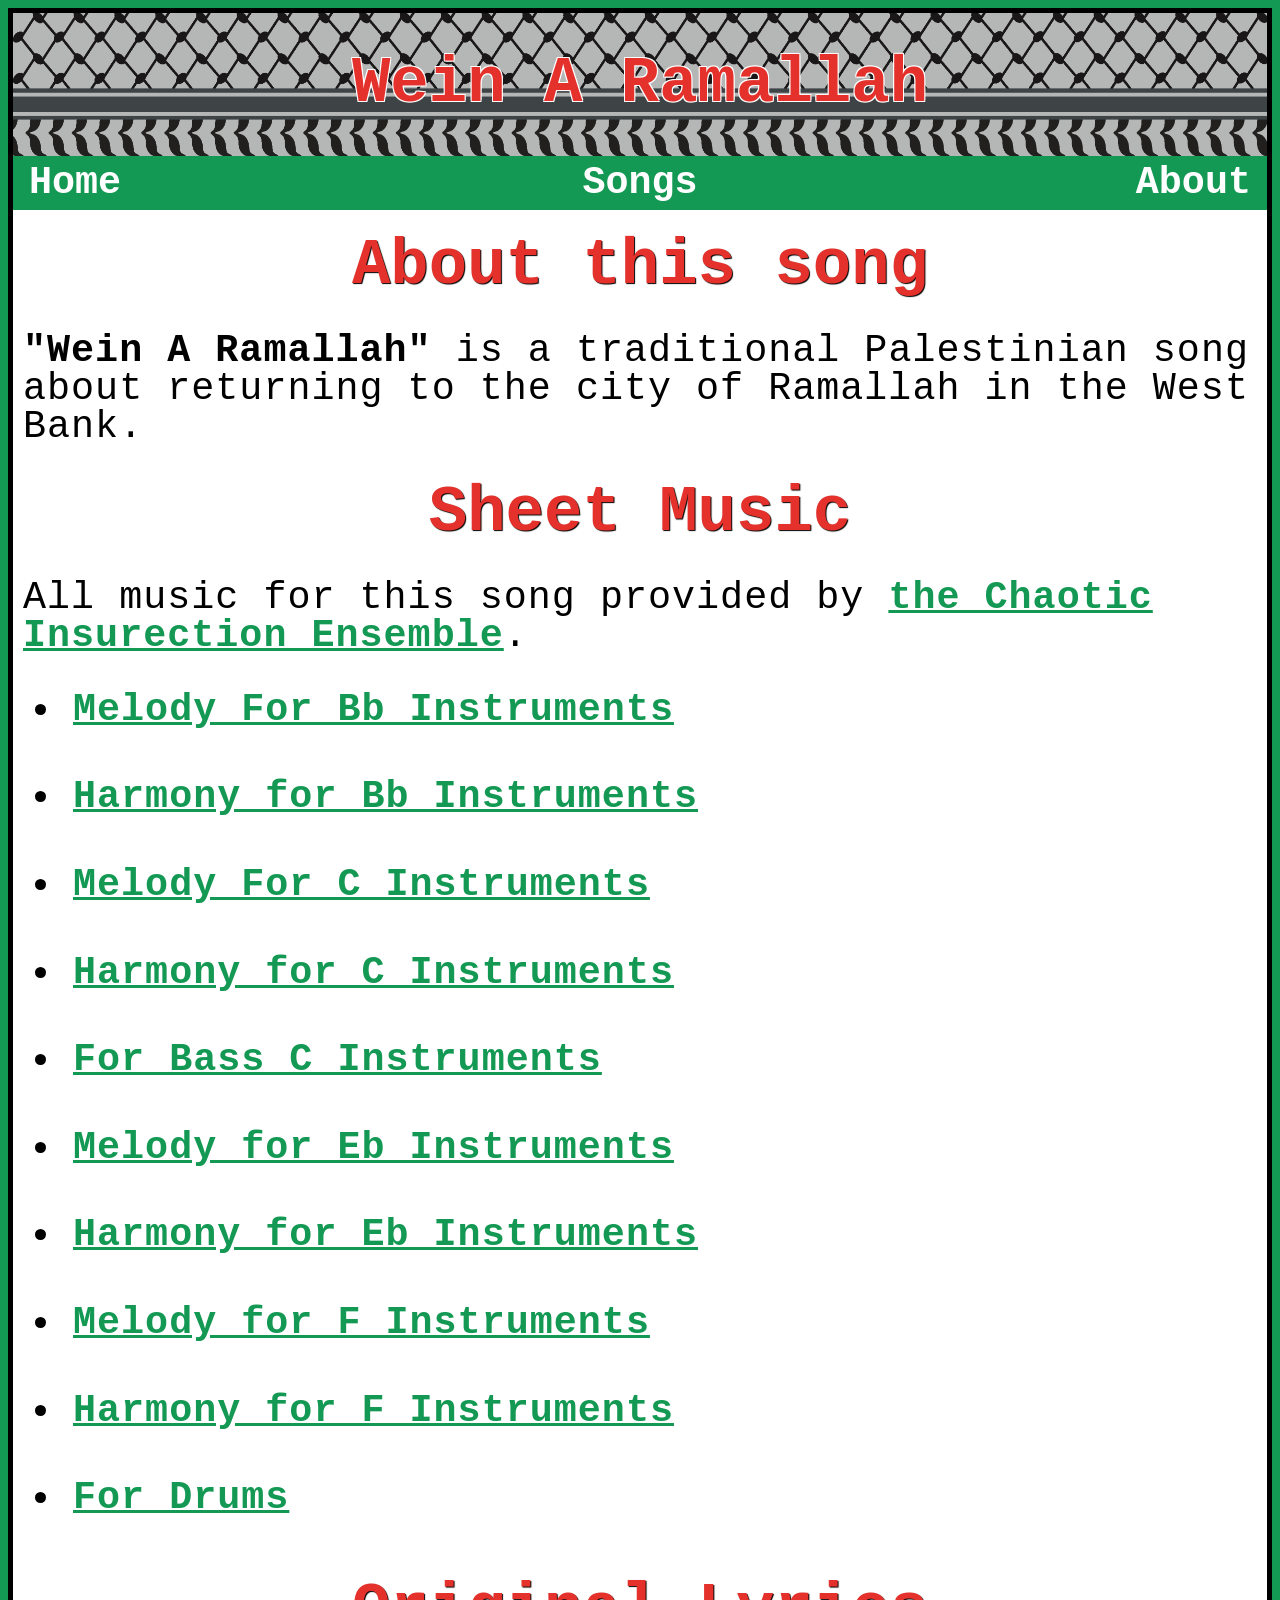
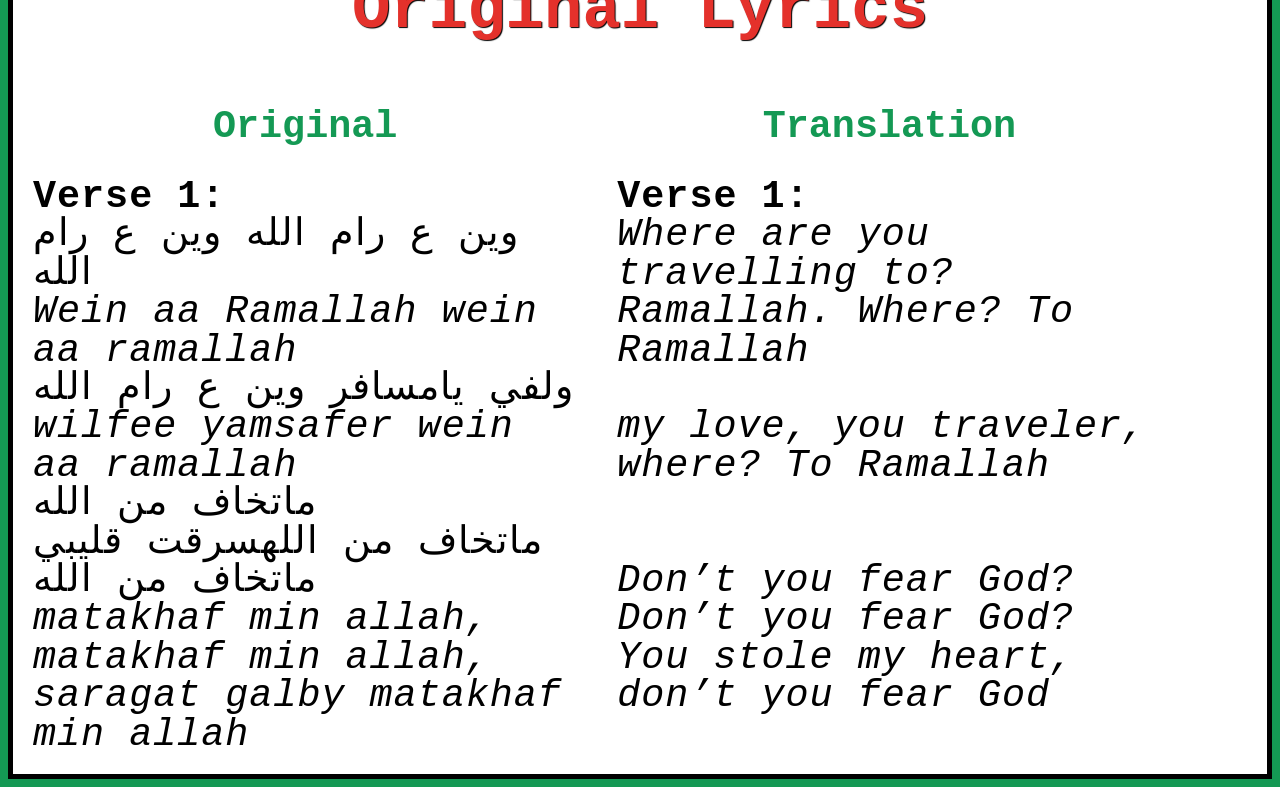
<file: wein_a_ramallah.html>
<html lang="en">
  <head>
    <meta name="viewport" content="width=device-width, initial-scale=1.0">
    <title>Wein A Ramallah</title>
    <link href="styles/style.css" rel="stylesheet" type="text/css">
  </head> 
  <body>
    <div class="top-container">
      <img id="bannerImg" src="images/banner1.png" alt="banner image" width="100%;">
      <div class="centered"><b>Wein A Ramallah</b></div>
    </div>
    <div class="topnav">
      <a href="index.html">Home</a>
      <div class="topnav-centered">
        <a href="songs.html">Songs</a>
      </div>
      <div class="topnav-right">
        <a href="about.html">About</a>
      </div>
    </div>
    <h1>About this song</h1>
    <p><b>"Wein A Ramallah"</b> is a traditional Palestinian song about returning to the city of Ramallah in the West Bank.</p>
    <h1>Sheet Music</h1>
    <p>All music for this song provided by <a href="https://chaoticinsurrectionensemble.org/en/songs/wein-ramallah"> the Chaotic Insurection Ensemble</a>.</p>
    <ul>
      <li><a href="songs/Wein_Bb_0.pdf">Melody For Bb Instruments</a></li>
      <li><a href="songs/Wein_Bb_Harmony.pdf">Harmony for Bb Instruments</a></li>
      <li><a href="songs/Wein_C_Treble.pdf">Melody For C Instruments</a></li>
      <li><a href="songs/Wein_C_Treble_Harmony.pdf">Harmony for C Instruments</a></li>
      <li><a href="songs/Wein_C_bass_0.pdf">For Bass C Instruments</a></li>
      <li><a href="songs/Wein_Eb_0.pdf">Melody for Eb Instruments</a></li>
      <li><a href="songs/Wein_Eb_Harmony.pdf">Harmony for Eb Instruments</a></li>
      <li><a href="songs/Wein_F_0.pdf">Melody for F Instruments</a></li>
      <li><a href="songs/Wein_F_Harmony.pdf">Harmony for F Instruments</a></li>
      <li><a href="songs/Wein_Drums.pdf">For Drums</a></li>
      
    </ul>
    <h1>Original Lyrics</h1>
    <div class="row">
      <div class="column" style="background-color:#FFFFFF;">
        <h2 style="font-size:3vw; line-height: 1">Original</h2>
        <p style="font-size:3vw; line-height: 1"><b>Verse 1:</b><br>
        وين ع رام الله وين ع رام الله<br>
        <i>Wein aa Ramallah wein aa ramallah</i><br>
        ولفي يامسافر وين ع رام الله<br>
        <i>wilfee yamsafer wein aa ramallah</i><br>
        ماتخاف من الله <br>
        ماتخاف من اللهسرقت قليبي ماتخاف من الله<br>
        <i>matakhaf min allah, matakhaf min allah, saragat galby matakhaf min allah</i>
        </p>
      </div>
      <div class="column" style="background-color:#FFFFFF;">
        <h2 style="font-size:3vw; line-height: 1">Translation</h2>
        <p style="font-size:3vw; line-height: 1"><b>Verse 1:</b><br>
        <i>Where are you travelling to? Ramallah. Where? To Ramallah<br>
        <br>
        my love, you traveler, where? To Ramallah<br>
        <br>
        <br>
        Don’t you fear God? Don’t you fear God? You stole my heart, don’t you fear God<br>
        </i><br>
        </p>
      </div>
    </div>
  </body>
</html>
</file>
<file: styles/style.css>
html {
  font-family: 'Courier New';
  background-color: #149954;
}

body {
  max-width: 1000px
  margin: 0 auto;
  background-color: #FFFFFF;
  padding: 0 0px 0px 0px;
  border: 5px solid black;
}

.top-container {
  position: relative;
  text-align: center;
  color: #E4312b;
  max-height: 250px
  overflow: hidden;
}

.centered {
  position: absolute;
  top: 50%;
  left: 50%;
  transform: translate(-50%, -50%);
  font-size: 5vw;
  text-shadow:
    -1px -1px 0 #fff,
    1px -1px 0 #fff,
    -1px 1px 0 #fff,
    1px 1px 0 #fff;
}

/* Add a black background color to the top navigation */
.topnav {
  position: relative;
  overflow: hidden;
  background-color: #149954;
}

/* Style the links inside the navigation bar */
.topnav a {
  float: left;
  color: #FFFFFF;
  text-align: center;
  padding: 5px 16px;
  text-decoration: none;
  font-size: 3vw;
}

/* Change the color of links on hover */
.topnav a:hover {
  background-color: #000000;
  color: #E4312b;
}

/* Add a color to the active/current link */
.topnav a.active {
  background-color: #E4312b;
  color: white;
}

/* Centered section inside the top navigation */
.topnav-centered a {
  float: none;
  position: absolute;
  top: 50%;
  left: 50%;
  transform: translate(-50%, -50%);
}

/* Right-aligned section inside the top navigation */
.topnav-right {
  float: right;
}

/* Create two equal columns that floats next to each other */
.column {
  float: left;
  width: 45%;
  padding: 10px;
}

/* Clear floats after the columns */
.row:after {
  content: "";
  display: table;
  clear: both;
}

#bannerImg {
  filter: brightness(75%);
}

a {
  color: #149954;
  font-weight: bold;
}

h1 {
  margin: 0;
  padding: 20px 0;
  color: #E4312b;
  text-shadow: 1px 1px 1px black;
}

h1 {
  font-size: 5vw;
  text-align: center;
}

h2 {
  font-size: 4vw;
  text-align: center;
  color: #149954;
}

li {
  font-size: 3vw;
  line-height: 1.5;
  letter-spacing: 1px;
  margin: 10px;
  padding: 10px;
}

p {
  font-size: 3vw;
  line-height: 1;
  letter-spacing: 1px;
  margin: 10px;
}

img {
  display: block;
  margin: 0 auto;
}

{
  box-sizing: border-box;
}
  
@media screen and (max-width: 600px) {
      .topnav a, .topnav-right {
        float: none;
        display: block;
      }
      .topnav-centered a {
        position: relative;
        top: 0;
        left: 0;
        transform: none;
      }
      .column {
        width: 90%;
      }
    }
</file>
